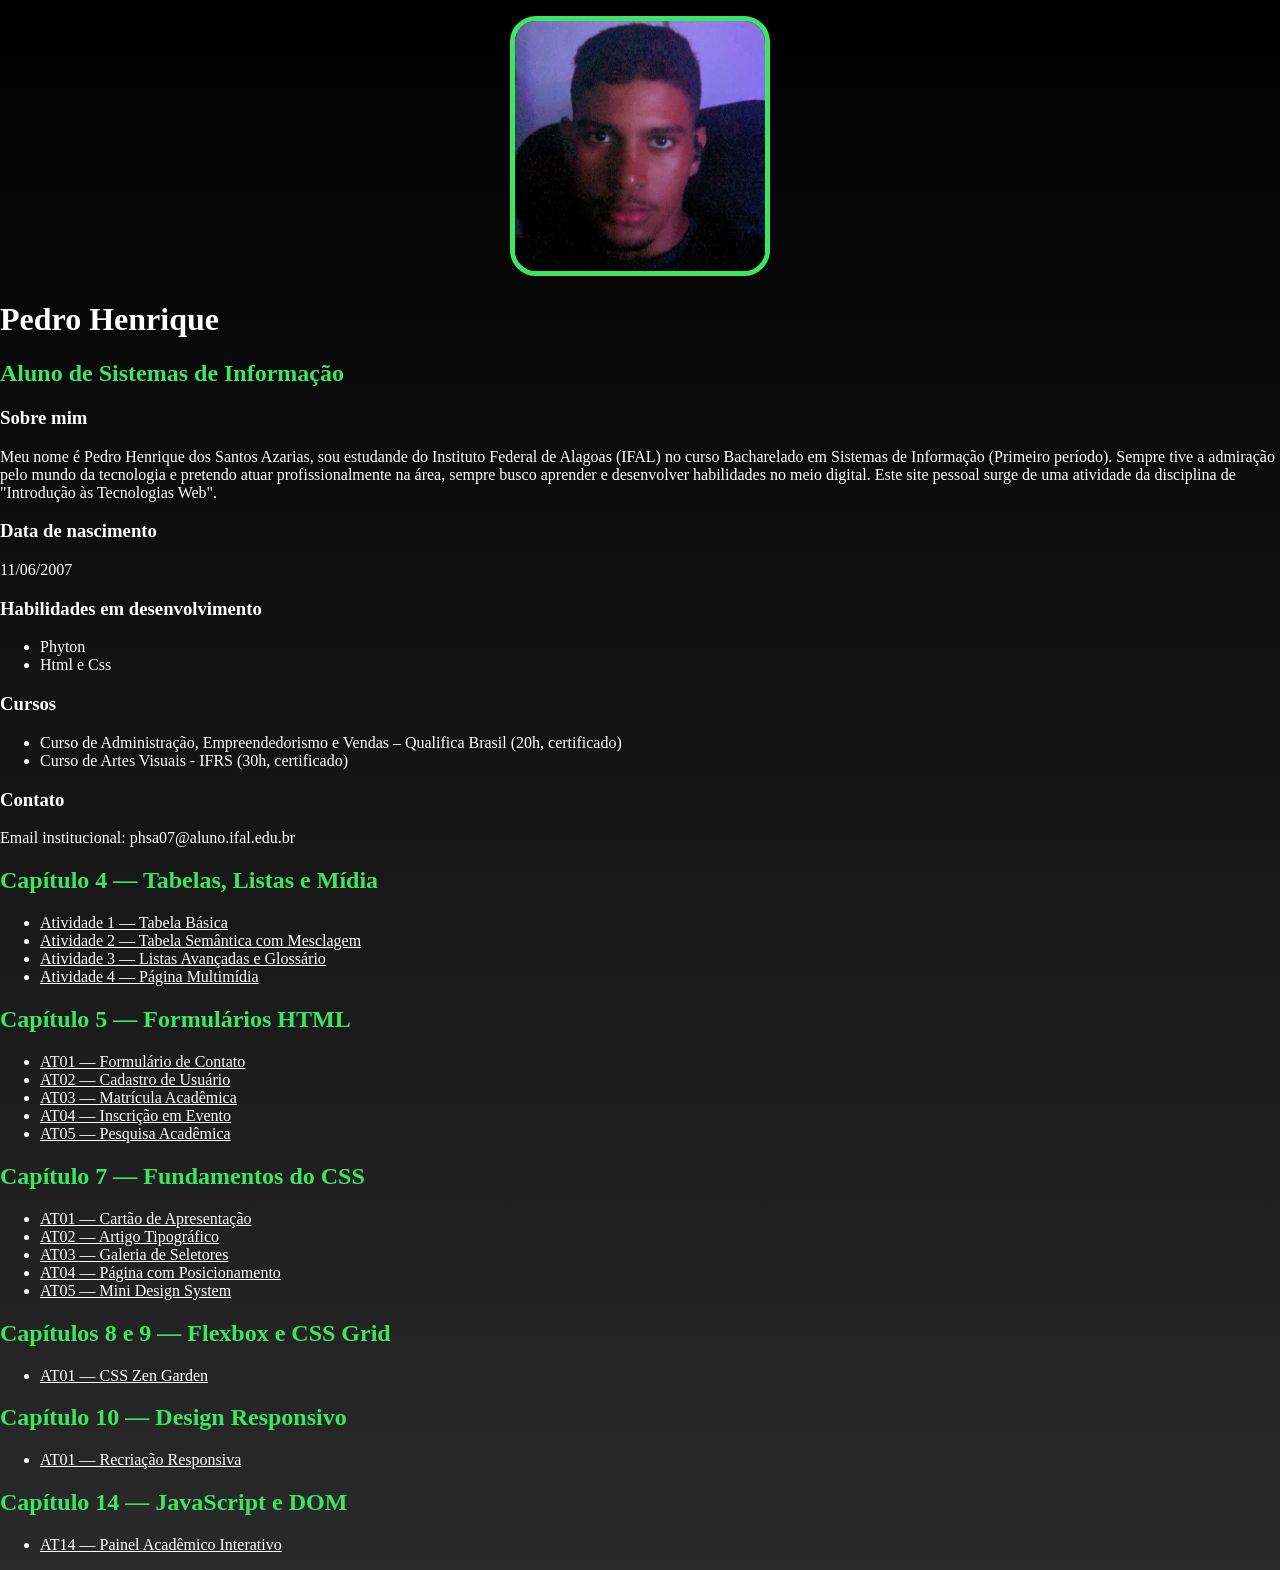
<file: index.html>
<!DOCTYPE html>
<html lang="en">
<head>
    <meta charset="UTF-8">
    <meta name="viewport" content="width=device-width, initial-scale=1.0">
    <title>Currículo Pedro Henrique</title>
    <link rel="stylesheet" href="index.css">
</head>
<body>
    <nav>
        <ul>

        </ul>
    </nav>

    <header>
        <div class="center">
            <img src="./img/santinhoslinde.jpeg">
        </div>
        <h1>Pedro Henrique</h1>
        <h2>Aluno de Sistemas de Informação</h2>
    </header>

    <main>
        <section>
            <h3>Sobre mim</h3>
            <p> Meu nome é Pedro Henrique dos Santos Azarias, sou estudande do Instituto Federal de Alagoas (IFAL) no curso Bacharelado em Sistemas de Informação (Primeiro período). 
                Sempre tive a admiração pelo mundo da tecnologia e pretendo atuar profissionalmente na área, sempre busco aprender e desenvolver habilidades no meio digital.
                Este site pessoal surge de uma atividade da disciplina de "Introdução às Tecnologias Web".</p>
            <h3>Data de nascimento</h3>
            <p>11/06/2007</p>
            <h3>Habilidades em desenvolvimento</h3>
                <ul>
                    <li>Phyton</li>
                    <li>Html e Css</li>
                 </ul>

            <h3>Cursos</h3>
                <ul>
                 <li>Curso de Administração, Empreendedorismo e Vendas – Qualifica Brasil (20h, certificado)</li>
                 <li>Curso de Artes Visuais - IFRS (30h, certificado)</li>
                </ul>
            <h3>Contato</h3>
            <p>Email institucional: phsa07@aluno.ifal.edu.br</p>
        </section>
    </main>
</body>
</html>

<nav aria-label="Atividades do Capítulo 4">
  <h2>Capítulo 4 — Tabelas, Listas e Mídia</h2>
  <ul>
    <li>
      <a href="cap04/at01.html">
        Atividade 1 — Tabela Básica
      </a>
    </li>
    <li>
      <a href="cap04/at02.html">
        Atividade 2 — Tabela Semântica com Mesclagem
      </a>
    </li>
    <li>
      <a href="cap04/at03.html">
        Atividade 3 — Listas Avançadas e Glossário
      </a>
    </li>
    <li>
      <a href="cap04/at04.html">
        Atividade 4 — Página Multimídia
      </a>
    </li>
  </ul>
</nav>

<section>
  <h2>Capítulo 5 — Formulários HTML</h2>
  <nav>
    <ul>
      <li><a href="cap05/at01.html">AT01 — Formulário de Contato</a></li>
      <li><a href="cap05/at02.html">AT02 — Cadastro de Usuário</a></li>
      <li><a href="cap05/at03.html">AT03 — Matrícula Acadêmica</a></li>
      <li><a href="cap05/at04.html">AT04 — Inscrição em Evento</a></li>
      <li><a href="cap05/at05.html">AT05 — Pesquisa Acadêmica</a></li>
    </ul>
  </nav>
</section>

<section>
  <h2>Capítulo 7 — Fundamentos do CSS</h2>
  <nav>
    <ul>
      <li><a href="cap07/at01.html">AT01 — Cartão de Apresentação</a></li>
      <li><a href="cap07/at02.html">AT02 — Artigo Tipográfico</a></li>
      <li><a href="cap07/at03.html">AT03 — Galeria de Seletores</a></li>
      <li><a href="cap07/at04.html">AT04 — Página com Posicionamento</a></li>
      <li><a href="cap07/at05.html">AT05 — Mini Design System</a></li>
    </ul>
  </nav>
</section>

<section>
  <h2>Capítulos 8 e 9 — Flexbox e CSS Grid</h2>
  <nav>
    <ul>
      <li><a href="cap08-09/at01.html">AT01 — CSS Zen Garden</a></li>
    </ul>
  </nav>
</section>

<section>
  <h2>Capítulo 10 — Design Responsivo</h2>

  <nav>
    <ul>
      <li>
        <a href="cap10/at01.html">
          AT01 — Recriação Responsiva
        </a>
      </li>
    </ul>
  </nav>
</section>

<section>
  <h2>Capítulo 14 — JavaScript e DOM</h2>

  <nav>
    <ul>
      <li>
        <a href="cap14/at14.html">
          AT14 — Painel Acadêmico Interativo
        </a>
      </li>
    </ul>
  </nav>
</section>
</file>
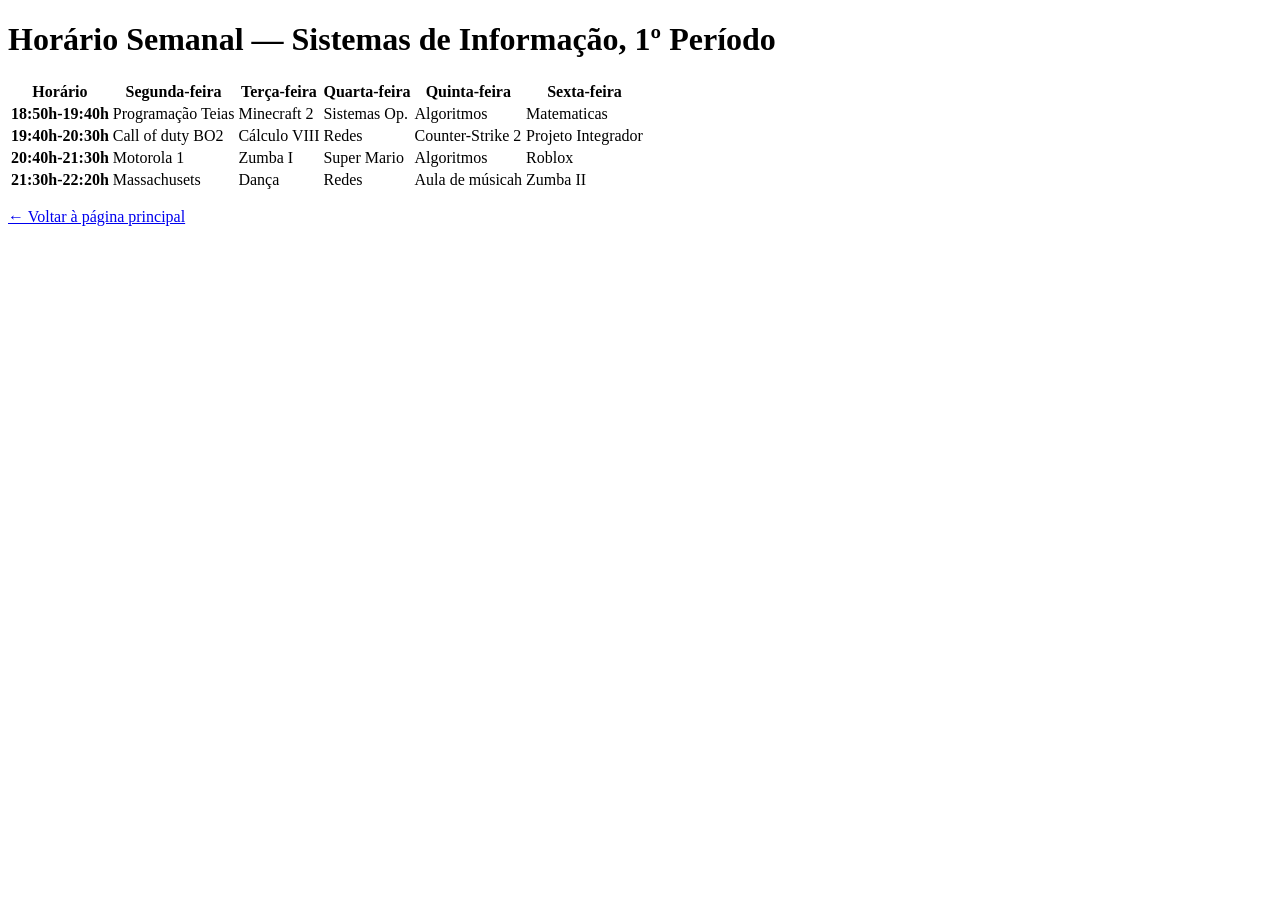
<file: cap04/at01.html>
<!DOCTYPE html>
<html lang="pt-BR">
<head>
  <meta charset="UTF-8">
  <title>Horário Semanal — Cap. 4 / Ativ. 1</title>
</head>
<body>
  <h1>Horário Semanal — Sistemas de Informação, 1º Período</h1>

  <table>
    <tr>
      <th>Horário</th>
      <th>Segunda-feira</th>
      <th>Terça-feira</th>
      <th>Quarta-feira</th>
      <th>Quinta-feira</th>
      <th>Sexta-feira</th>
    </tr>

    <tr>
      <th>18:50h-19:40h</th>
      <td>Programação Teias</td>
      <td>Minecraft 2</td>
      <td>Sistemas Op.</td>
      <td>Algoritmos</td>
      <td>Matematicas</td>
    </tr>
    <tr>
      <th>19:40h-20:30h</th>
      <td>Call of duty BO2</td>
      <td>Cálculo VIII</td>
      <td>Redes</td>
      <td>Counter-Strike 2</td>
      <td>Projeto Integrador</td>
    </tr>

    <tr>
      <th>20:40h-21:30h</th>
      <td>Motorola 1</td>
      <td>Zumba I</td>
      <td>Super Mario</td>
      <td>Algoritmos</td>
      <td>Roblox</td>
    </tr>

    <tr>
      <th>21:30h-22:20h</th>
      <td>Massachusets</td>
      <td>Dança</td>
      <td>Redes</td>
      <td>Aula de músicah</td>
      <td>Zumba II</td>
    </tr>

  </table>

  <p><a href="../index.html">← Voltar à página principal</a></p>
</body>
</html>
</file>
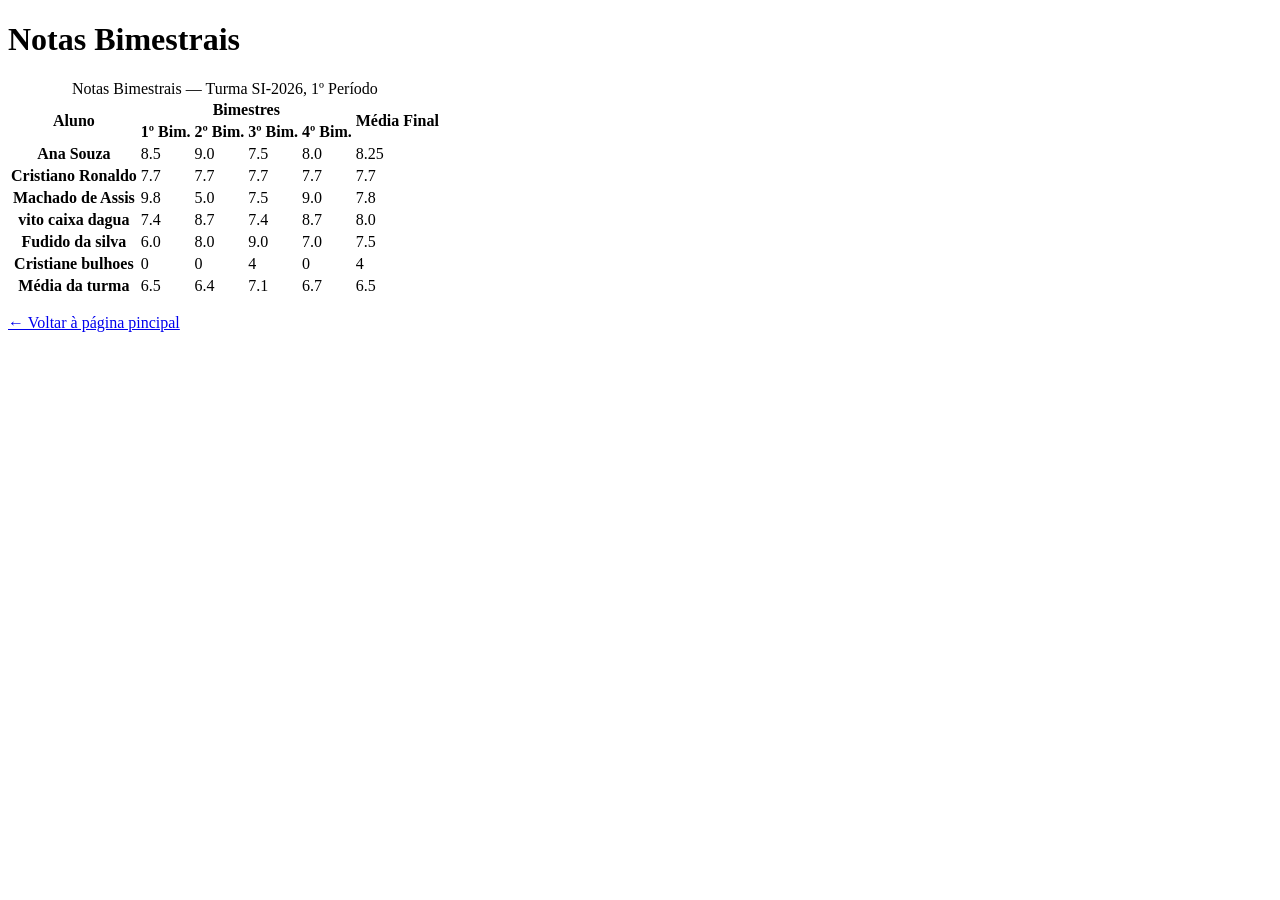
<file: cap04/at02.html>
<!DOCTYPE html>
<html lang="pt-BR">
<head>
  <meta charset="UTF-8">
  <title>Notas Bimestrais — Cap. 4 / Ativ. 2</title>
</head>
<body>
  <h1>Notas Bimestrais</h1>

  <table>
    <caption>Notas Bimestrais — Turma SI-2026, 1º Período</caption>

    <thead>
      <tr>
        <th scope="col" rowspan="2">Aluno</th>
        <th scope="colgroup" colspan="4">Bimestres</th>
        <th scope="col" rowspan="2">Média Final</th>
      </tr>
      <tr>
        <th scope="col">1º Bim.</th>
        <th scope="col">2º Bim.</th>
        <th scope="col">3º Bim.</th>
        <th scope="col">4º Bim.</th>
      </tr>
    </thead>

    <tbody>
      <tr>
        <th scope="row">Ana Souza</th>
        <td>8.5</td>
        <td>9.0</td>
        <td>7.5</td>
        <td>8.0</td>
        <td>8.25</td>
      </tr>
      
      <tr>
        <th scope="row">Cristiano Ronaldo</th>
        <td>7.7</td>
        <td>7.7</td>
        <td>7.7</td>
        <td>7.7</td>
        <td>7.7</td>
      </tr>

      <tr>
        <th scope="row">Machado de Assis</th>
        <td>9.8</td>
        <td>5.0</td>
        <td>7.5</td>
        <td>9.0</td>
        <td>7.8</td>
      </tr>

      <tr>
        <th scope="row">vito caixa dagua</th>
        <td>7.4</td>
        <td>8.7</td>
        <td>7.4</td>
        <td>8.7</td>
        <td>8.0</td>
      </tr>

      <tr>
        <th scope="row">Fudido da silva</th>
        <td>6.0</td>
        <td>8.0</td>
        <td>9.0</td>
        <td>7.0</td>
        <td>7.5</td>
      </tr>

      <tr>
        <th scope="row">Cristiane bulhoes</th>
        <td>0</td>
        <td>0</td>
        <td>4</td>
        <td>0</td>
        <td>4</td>
      </tr>


    </tbody>

    <tfoot>
      <tr>
        <th scope="row">Média da turma</th>
        <td>6.5</td>
        <td>6.4</td>
        <td>7.1</td>
        <td>6.7</td>
        <td>6.5</td>
      </tr>
    </tfoot>
  </table>

  <p><a href="../index.html">← Voltar à página pincipal</a></p>
</body>
</html>
</file>
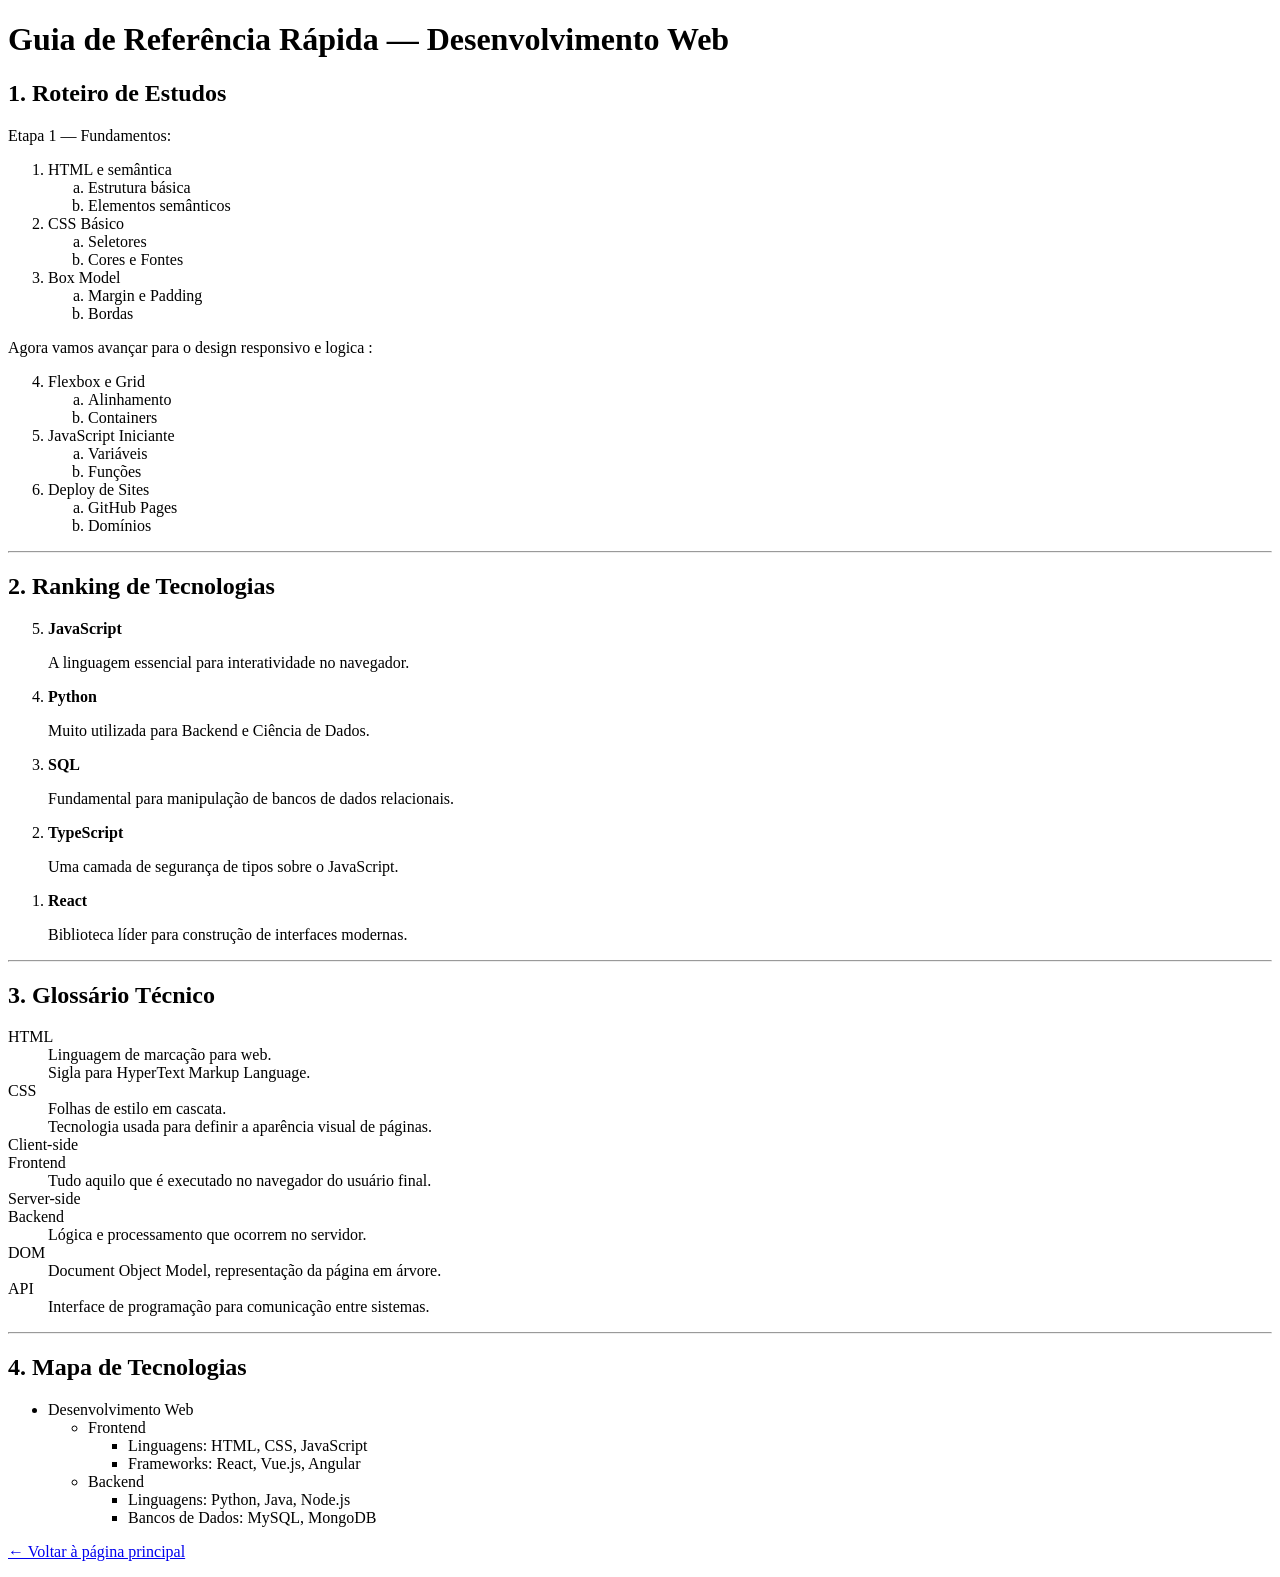
<file: cap04/at03.html>
<!DOCTYPE html>
<html lang="pt-BR">
<head>
  <meta charset="UTF-8">
  <title>Listas Avançadas — Cap. 4 / Ativ. 3</title>
</head>
<body>
  <h1>Guia de Referência Rápida — Desenvolvimento Web</h1>

  <section>
    <h2>1. Roteiro de Estudos</h2>
    <p>Etapa 1 — Fundamentos:</p>
    <ol type="1">
      <li>HTML e semântica
        <ol type="a">
          <li>Estrutura básica</li>
          <li>Elementos semânticos</li>
        </ol>
      </li>
      <li>CSS Básico
        <ol type="a">
          <li>Seletores</li>
          <li>Cores e Fontes</li>
        </ol>
      </li>
      <li>Box Model
        <ol type="a">
          <li>Margin e Padding</li>
          <li>Bordas</li>
        </ol>
      </li>
    </ol>

    <p>Agora vamos avançar para o design responsivo e logica :</p>

    <ol type="1" start="4">
      <li>Flexbox e Grid
        <ol type="a">
          <li>Alinhamento</li>
          <li>Containers</li>
        </ol>
      </li>
      <li>JavaScript Iniciante
        <ol type="a">
          <li>Variáveis</li>
          <li>Funções</li>
        </ol>
      </li>
      <li>Deploy de Sites
        <ol type="a">
          <li>GitHub Pages</li>
          <li>Domínios</li>
        </ol>
      </li>
    </ol>
  </section>

  <hr>

  <section>
    <h2>2. Ranking de Tecnologias</h2>
    <ol reversed>
      <li>
        <strong>JavaScript</strong>
        <p>A linguagem essencial para interatividade no navegador.</p>
      </li>
      <li>
        <strong>Python</strong>
        <p>Muito utilizada para Backend e Ciência de Dados.</p>
      </li>
      <li>
        <strong>SQL</strong>
        <p>Fundamental para manipulação de bancos de dados relacionais.</p>
      </li>
      <li>
        <strong>TypeScript</strong>
        <p>Uma camada de segurança de tipos sobre o JavaScript.</p>
      </li>
      <li>
        <strong>React</strong>
        <p>Biblioteca líder para construção de interfaces modernas.</p>
      </li>
    </ol>
  </section>

  <hr>

  <section>
    <h2>3. Glossário Técnico</h2>
    <dl>
      <dt>HTML</dt>
      <dd>Linguagem de marcação para web.</dd>
      <dd>Sigla para HyperText Markup Language.</dd>

      <dt>CSS</dt>
      <dd>Folhas de estilo em cascata.</dd>
      <dd>Tecnologia usada para definir a aparência visual de páginas.</dd>

      <dt>Client-side</dt>
      <dt>Frontend</dt>
      <dd>Tudo aquilo que é executado no navegador do usuário final.</dd>

      <dt>Server-side</dt>
      <dt>Backend</dt>
      <dd>Lógica e processamento que ocorrem no servidor.</dd>

      <dt>DOM</dt>
      <dd>Document Object Model, representação da página em árvore.</dd>
      
      <dt>API</dt>
      <dd>Interface de programação para comunicação entre sistemas.</dd>
    </dl>
  </section>

  <hr>

  <section>
    <h2>4. Mapa de Tecnologias</h2>
    <ul>
      <li>Desenvolvimento Web
        <ul>
          <li>Frontend
            <ul>
              <li>Linguagens: HTML, CSS, JavaScript</li>
              <li>Frameworks: React, Vue.js, Angular</li>
            </ul>
          </li>
          <li>Backend
            <ul>
              <li>Linguagens: Python, Java, Node.js</li>
              <li>Bancos de Dados: MySQL, MongoDB</li>
            </ul>
          </li>
        </ul>
      </li>
    </ul>
  </section>

  <p><a href="../index.html">← Voltar à página principal</a></p>
</body>
</html>
</file>
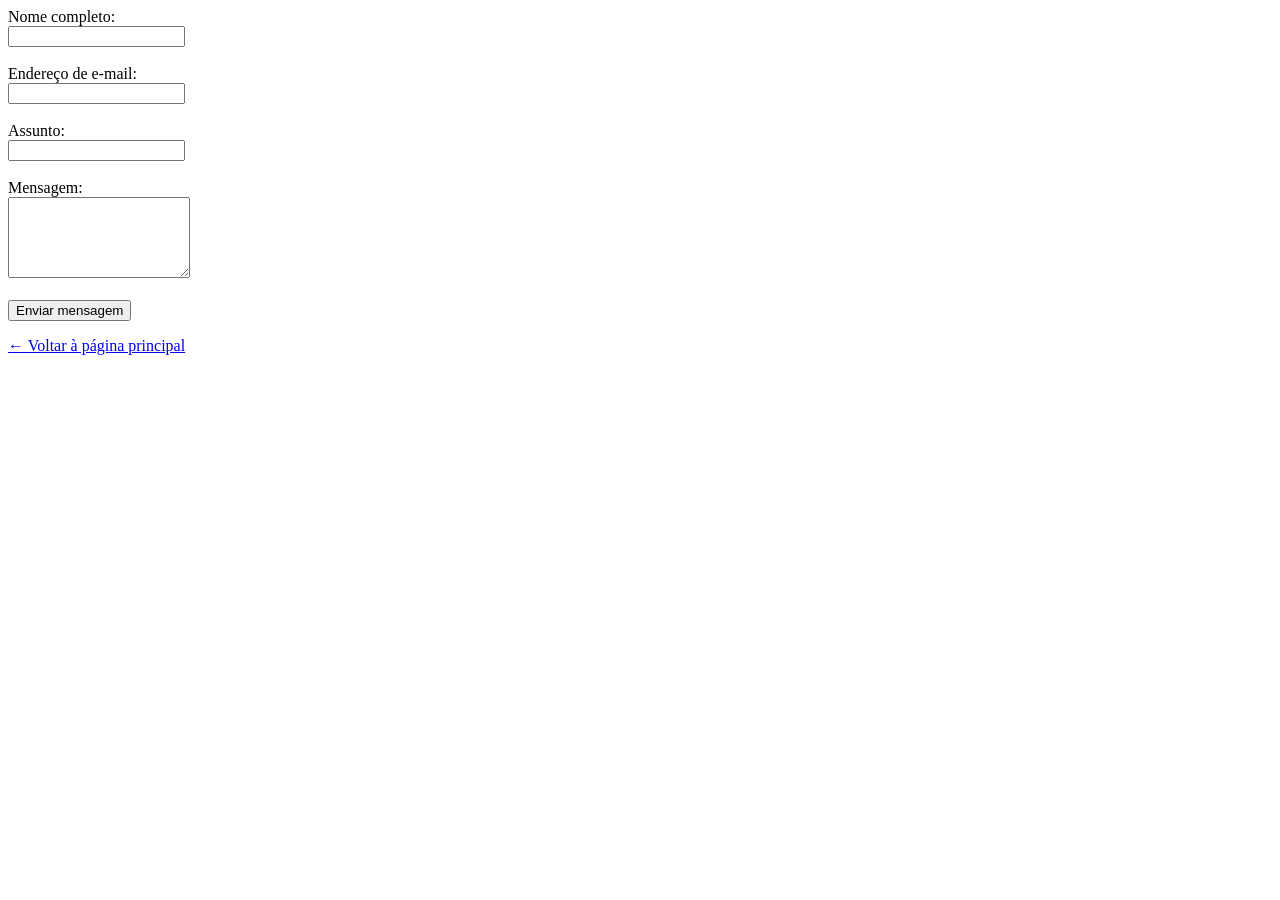
<file: cap05/at01.html>
<!DOCTYPE html>
<html>
<head>
    <title>Formulário de Contato</title>
</head>
<body>

    <form action="https://httpbin.org/get" method="GET">
        
        <label for="nome">Nome completo:</label><br>
        <input type="text" id="nome" name="nome"><br><br>

        <label for="email">Endereço de e-mail:</label><br>
        <input type="email" id="email" name="email"><br><br>

        <label for="assunto">Assunto:</label><br>
        <input type="text" id="assunto" name="assunto"><br><br>

        <label for="mensagem">Mensagem:</label><br>
        <textarea id="mensagem" name="mensagem" rows="5"></textarea><br><br>

        <button type="submit">Enviar mensagem</button>

    </form>

 <p><a href="../index.html">← Voltar à página principal</a></p>
</body>
</html>
</file>
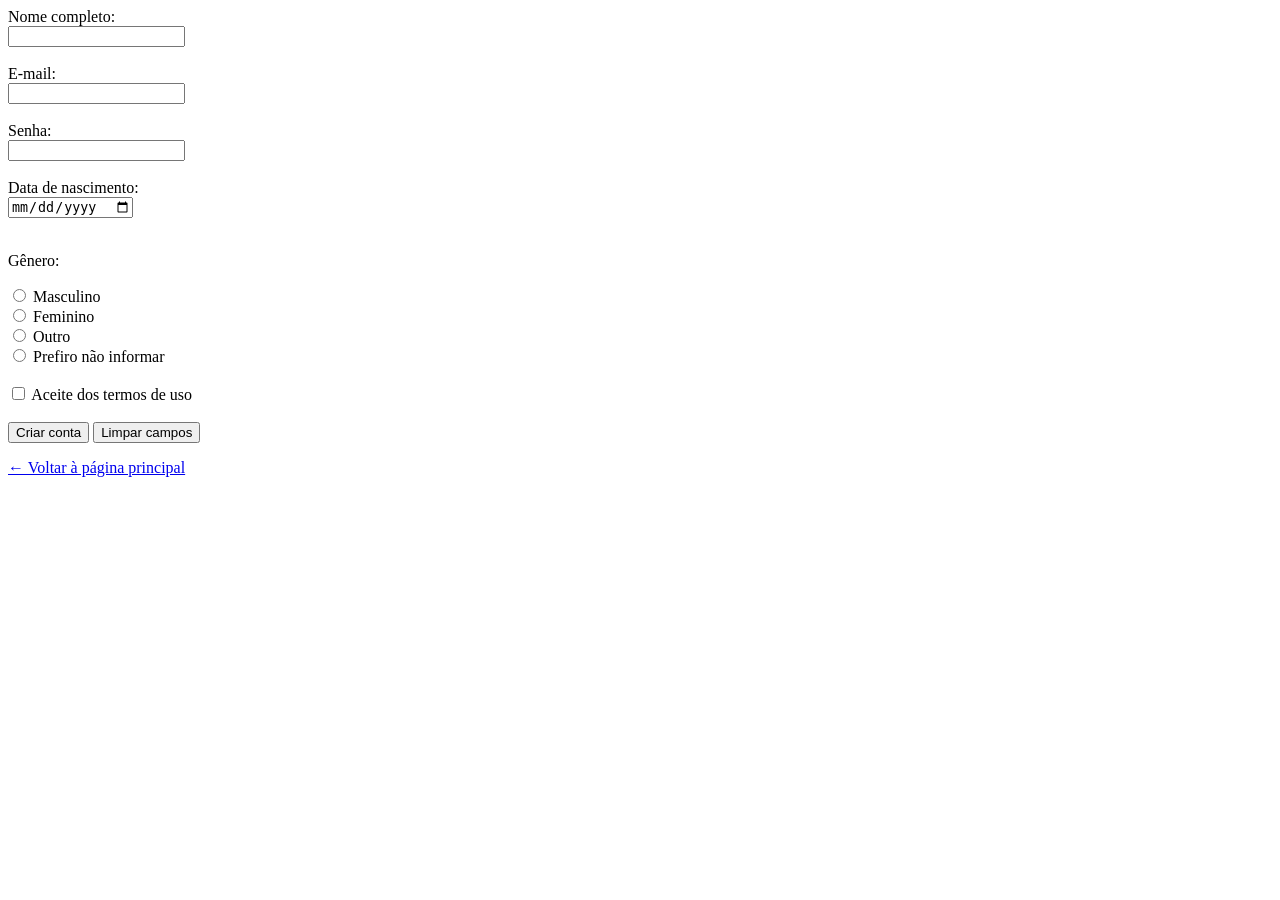
<file: cap05/at02.html>
<!DOCTYPE html>
<html>
<head>
    <title>Cadastro de Usuário</title>
</head>
<body>

    <form action="https://httpbin.org/post" method="POST">

        <label for="nome">Nome completo:</label><br>
        <input type="text" id="nome" name="nome" required minlength="3"><br><br>

        <label for="email">E-mail:</label><br>
        <input type="email" id="email" name="email" required><br><br>

        <label for="senha">Senha:</label><br>
        <input type="password" id="senha" name="senha" required minlength="8"><br><br>

        <label for="nascimento">Data de nascimento:</label><br>
        <input type="date" id="nascimento" name="nascimento" required><br><br>

        <p>Gênero:</p>
        <input type="radio" id="masc" name="genero" value="masculino">
        <label for="masc">Masculino</label><br>
        
        <input type="radio" id="fem" name="genero" value="feminino">
        <label for="fem">Feminino</label><br>
        
        <input type="radio" id="outro" name="genero" value="outro">
        <label for="outro">Outro</label><br>
        
        <input type="radio" id="prefiro_nao" name="genero" value="prefiro_nao_informar">
        <label for="prefiro_nao">Prefiro não informar</label><br><br>

        <input type="checkbox" id="aceite" name="aceite" value="sim" required>
        <label for="aceite">Aceite dos termos de uso</label><br><br>

        <button type="submit">Criar conta</button>
        <button type="reset">Limpar campos</button>

    </form>
  <p><a href="../index.html">← Voltar à página principal</a></p>
</body>
</html>
</file>
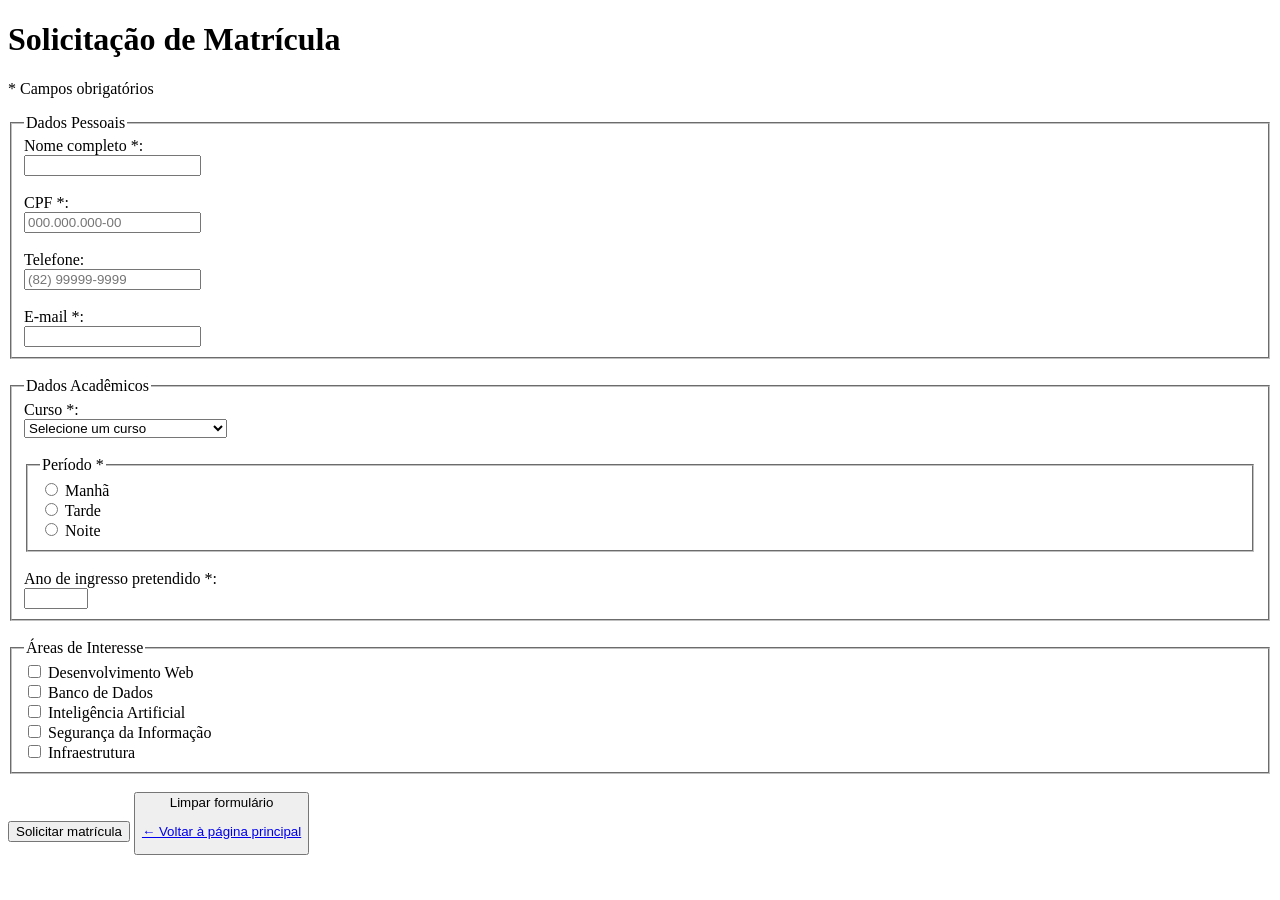
<file: cap05/at03.html>
<!DOCTYPE html>
<html lang="pt-br">
<head>
    <meta charset="UTF-8">
    <title>Solicitação de Matrícula</title>
</head>
<body>

    <h1>Solicitação de Matrícula</h1>
    <p>* Campos obrigatórios</p>

    <form action="https://httpbin.org/post" method="POST">

        <fieldset>
            <legend>Dados Pessoais</legend>
            
            <label for="nome">Nome completo *:</label><br>
            <input type="text" id="nome" name="nome" required minlength="5" maxlength="100"><br><br>

            <label for="cpf">CPF *:</label><br>
            <input type="text" id="cpf" name="cpf" required 
                   pattern="\d{3}\.\d{3}\.\d{3}-\d{2}" 
                   placeholder="000.000.000-00" 
                   title="CPF no formato 000.000.000-00"><br><br>

            <label for="telefone">Telefone:</label><br>
            <input type="tel" id="telefone" name="telefone" 
                   pattern="\(\d{2}\)\s\d{4,5}-\d{4}" 
                   placeholder="(82) 99999-9999"><br><br>

            <label for="email">E-mail *:</label><br>
            <input type="email" id="email" name="email" required><br>
        </fieldset>

        <br>

        <fieldset>
            <legend>Dados Acadêmicos</legend>

            <label for="curso">Curso *:</label><br>
            <select id="curso" name="curso" required>
                <option value="">Selecione um curso</option>
                <optgroup label="Computação">
                    <option value="si">Sistemas de Informação</option>
                    <option value="cc">Ciência da Computação</option>
                    <option value="eng_comp">Engenharia da Computação</option>
                </optgroup>
                <optgroup label="Gestão">
                    <option value="admin">Administração</option>
                    <option value="contabeis">Ciências Contábeis</option>
                </optgroup>
            </select><br><br>

            <fieldset>
                <legend>Período *</legend>
                <input type="radio" id="manha" name="periodo" value="manha">
                <label for="manha">Manhã</label><br>
                <input type="radio" id="tarde" name="periodo" value="tarde">
                <label for="tarde">Tarde</label><br>
                <input type="radio" id="noite" name="periodo" value="noite">
                <label for="noite">Noite</label>
            </fieldset><br>

            <label for="ano_ingresso">Ano de ingresso pretendido *:</label><br>
            <input type="number" id="ano_ingresso" name="ano_ingresso" 
                   min="2025" max="2030" required><br>
        </fieldset>

        <br>

        <fieldset>
            <legend>Áreas de Interesse</legend>
            <input type="checkbox" id="dev" name="interesses[]" value="Desenvolvimento Web">
            <label for="dev">Desenvolvimento Web</label><br>
            
            <input type="checkbox" id="bd" name="interesses[]" value="Banco de Dados">
            <label for="bd">Banco de Dados</label><br>
            
            <input type="checkbox" id="ia" name="interesses[]" value="Inteligência Artificial">
            <label for="ia">Inteligência Artificial</label><br>
            
            <input type="checkbox" id="seg" name="interesses[]" value="Segurança da Informação">
            <label for="seg">Segurança da Informação</label><br>
            
            <input type="checkbox" id="infra" name="interesses[]" value="Infraestrutura">
            <label for="infra">Infraestrutura</label>
        </fieldset>

        <br>

        <button type="submit">Solicitar matrícula</button>
        <button type="reset">Limpar formulário

    <p><a href="../index.html">← Voltar à página principal</a></p>
</file>
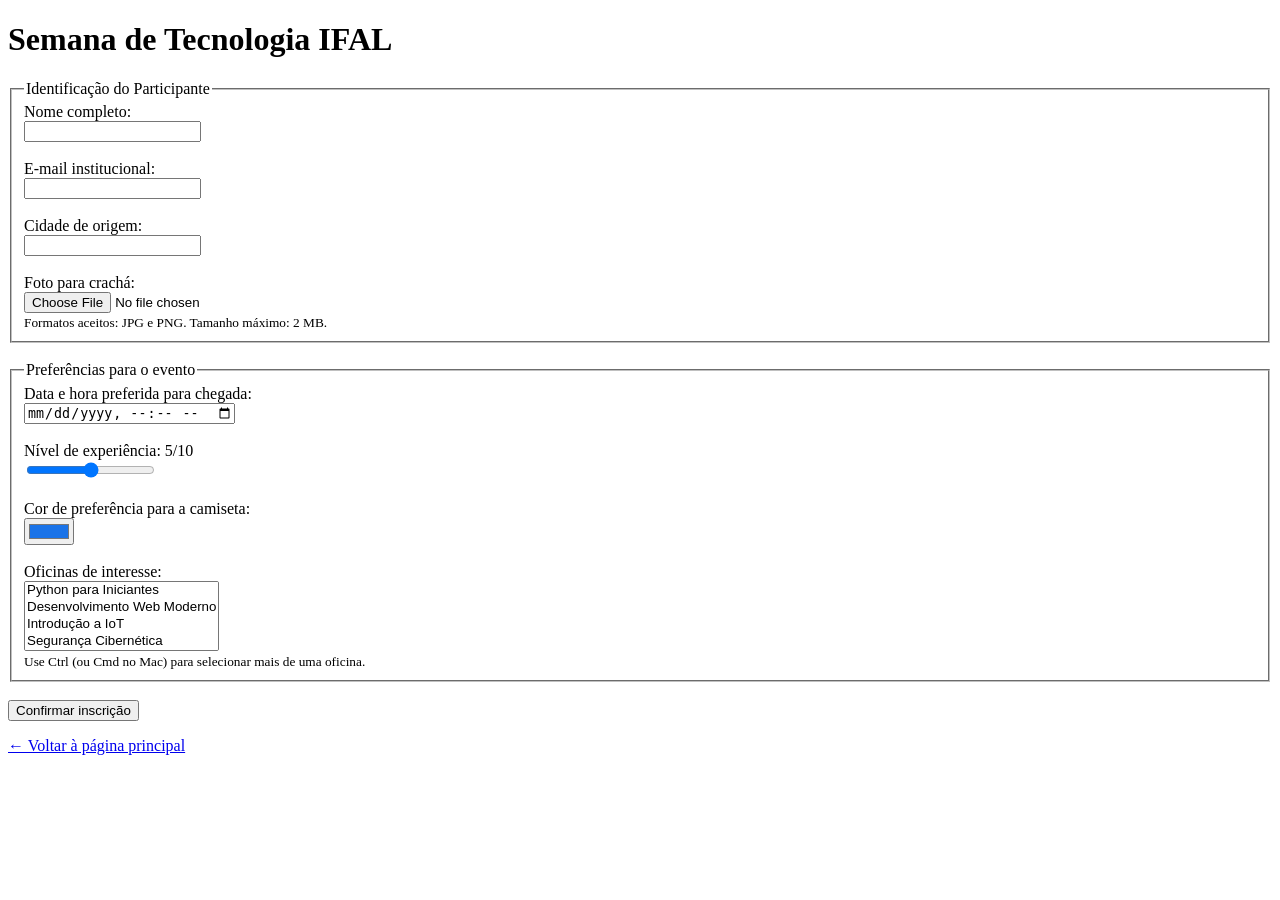
<file: cap05/at04.html>
<!DOCTYPE html>
<html lang="pt-br">
<head>
    <meta charset="UTF-8">
    <title>Inscrição - Semana de Tecnologia IFAL</title>
</head>
<body>

    <h1>Semana de Tecnologia IFAL</h1>

    <form action="https://httpbin.org/post" method="POST" enctype="multipart/form-data">
        
        <input type="hidden" name="edicao" value="2026">

        <fieldset>
            <legend>Identificação do Participante</legend>

            <label for="nome">Nome completo:</label><br>
            <input type="text" id="nome" name="nome" required><br><br>

            <label for="email">E-mail institucional:</label><br>
            <input type="email" id="email" name="email" required><br><br>

            <label for="cidade">Cidade de origem:</label><br>
            <input type="text" id="cidade" name="cidade" list="cidades-alagoanas">
            <datalist id="cidades-alagoanas">
                <option value="Maceió">
                <option value="Arapiraca">
                <option value="Palmeira dos Índios">
                <option value="Rio Largo">
                <option value="Penedo">
                <option value="União dos Palmares">
                <option value="Coruripe">
                <option value="Santana do Ipanema">
            </datalist><br><br>

            <label for="foto">Foto para crachá:</label><br>
            <input type="file" id="foto" name="foto" accept="image/jpeg,image/png" aria-describedby="instrucao-foto">
            <br>
            <small id="instrucao-foto">Formatos aceitos: JPG e PNG. Tamanho máximo: 2 MB.</small>
        </fieldset>

        <br>

        <fieldset>
            <legend>Preferências para o evento</legend>

            <label for="chegada">Data e hora preferida para chegada:</label><br>
            <input type="datetime-local" id="chegada" name="chegada"><br><br>

            <label for="experiencia">
                Nível de experiência: <span id="valor-experiencia">5</span>/10
            </label><br>
            <input type="range" id="experiencia" name="experiencia" 
                   min="0" max="10" step="1" value="5" 
                   oninput="document.getElementById('valor-experiencia').textContent = this.value">
            <br><br>

            <label for="cor_camiseta">Cor de preferência para a camiseta:</label><br>
            <input type="color" id="cor_camiseta" name="cor_camiseta" value="#1a73e8"><br><br>

            <label for="oficinas">Oficinas de interesse:</label><br>
            <select id="oficinas" name="oficinas[]" multiple size="4" aria-describedby="instrucao-oficinas">
                <option value="python">Python para Iniciantes</option>
                <option value="web">Desenvolvimento Web Moderno</option>
                <option value="iot">Introdução a IoT</option>
                <option value="seguranca">Segurança Cibernética</option>
                <option value="ux">Design de Interface (UX/UI)</option>
            </select><br>
            <small id="instrucao-oficinas">Use Ctrl (ou Cmd no Mac) para selecionar mais de uma oficina.</small>
        </fieldset>

        <br>

        <button type="submit">Confirmar inscrição</button>

    </form>
    
  <p><a href="../index.html">← Voltar à página principal</a></p>
</body>
</html>
</file>
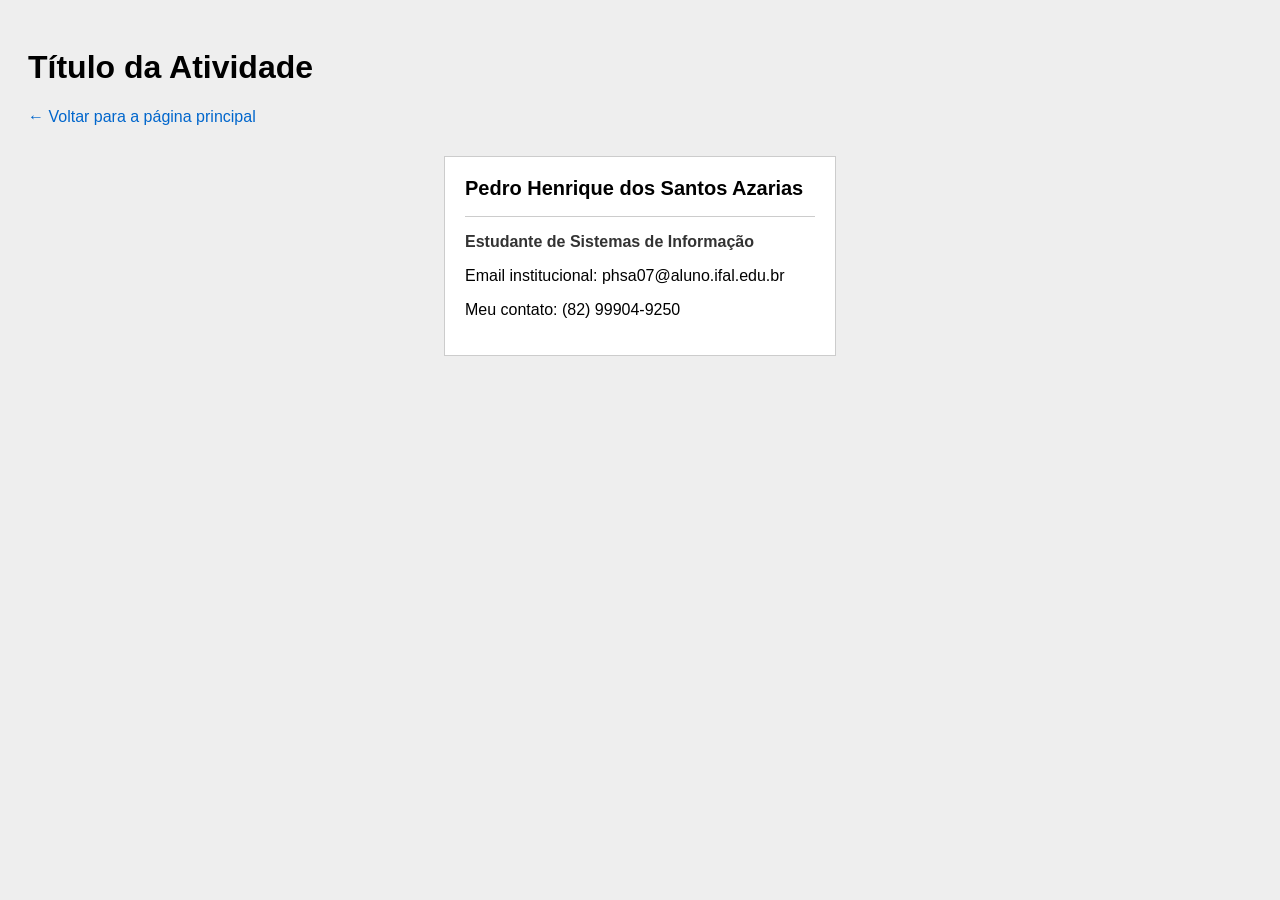
<file: cap07/at01.html>
<!DOCTYPE html>
<html lang="pt-BR">
<head>
  <meta charset="UTF-8" />
  <meta name="viewport" content="width=device-width, initial-scale=1.0" />
  <title>Meu cartão pessoal</title>
  
  <style>
    body {
      font-family: Arial, sans-serif;
      background-color: #eeeeee;
      padding: 20px;
    }

    header a {
      color: #0066cc;
      text-decoration: none;
    }

    .cartao {
      background-color: white;
      border: 1px solid #ccc;
      padding: 20px;
      max-width: 350px;
      margin: 30px auto; 
    }

    .cartao-nome {
      font-size: 20px;
      margin-top: 0;
    }

    .cartao-divisor {
      border: 0;
      border-top: 1px solid #ccc;
    }

    .cartao-cargo {
      font-weight: bold;
      color: #333;
    }
  </style>
</head>
<body>

  <header>
    <h1>Título da Atividade</h1>
    <p><a href="../index.html">← Voltar para a página principal</a></p>
  </header>

 <main>
  <article class="cartao">
    <h1 class="cartao-nome">Pedro Henrique dos Santos Azarias</h1>
    <hr class="cartao-divisor" />
    <p class="cartao-cargo">Estudante de Sistemas de Informação</p>
    <p class="cartao-email">Email institucional: phsa07@aluno.ifal.edu.br</p>
    <p class="cartao-celular">Meu contato: (82) 99904-9250</p>
  </article>
 </main>

</body>
</html>
</file>
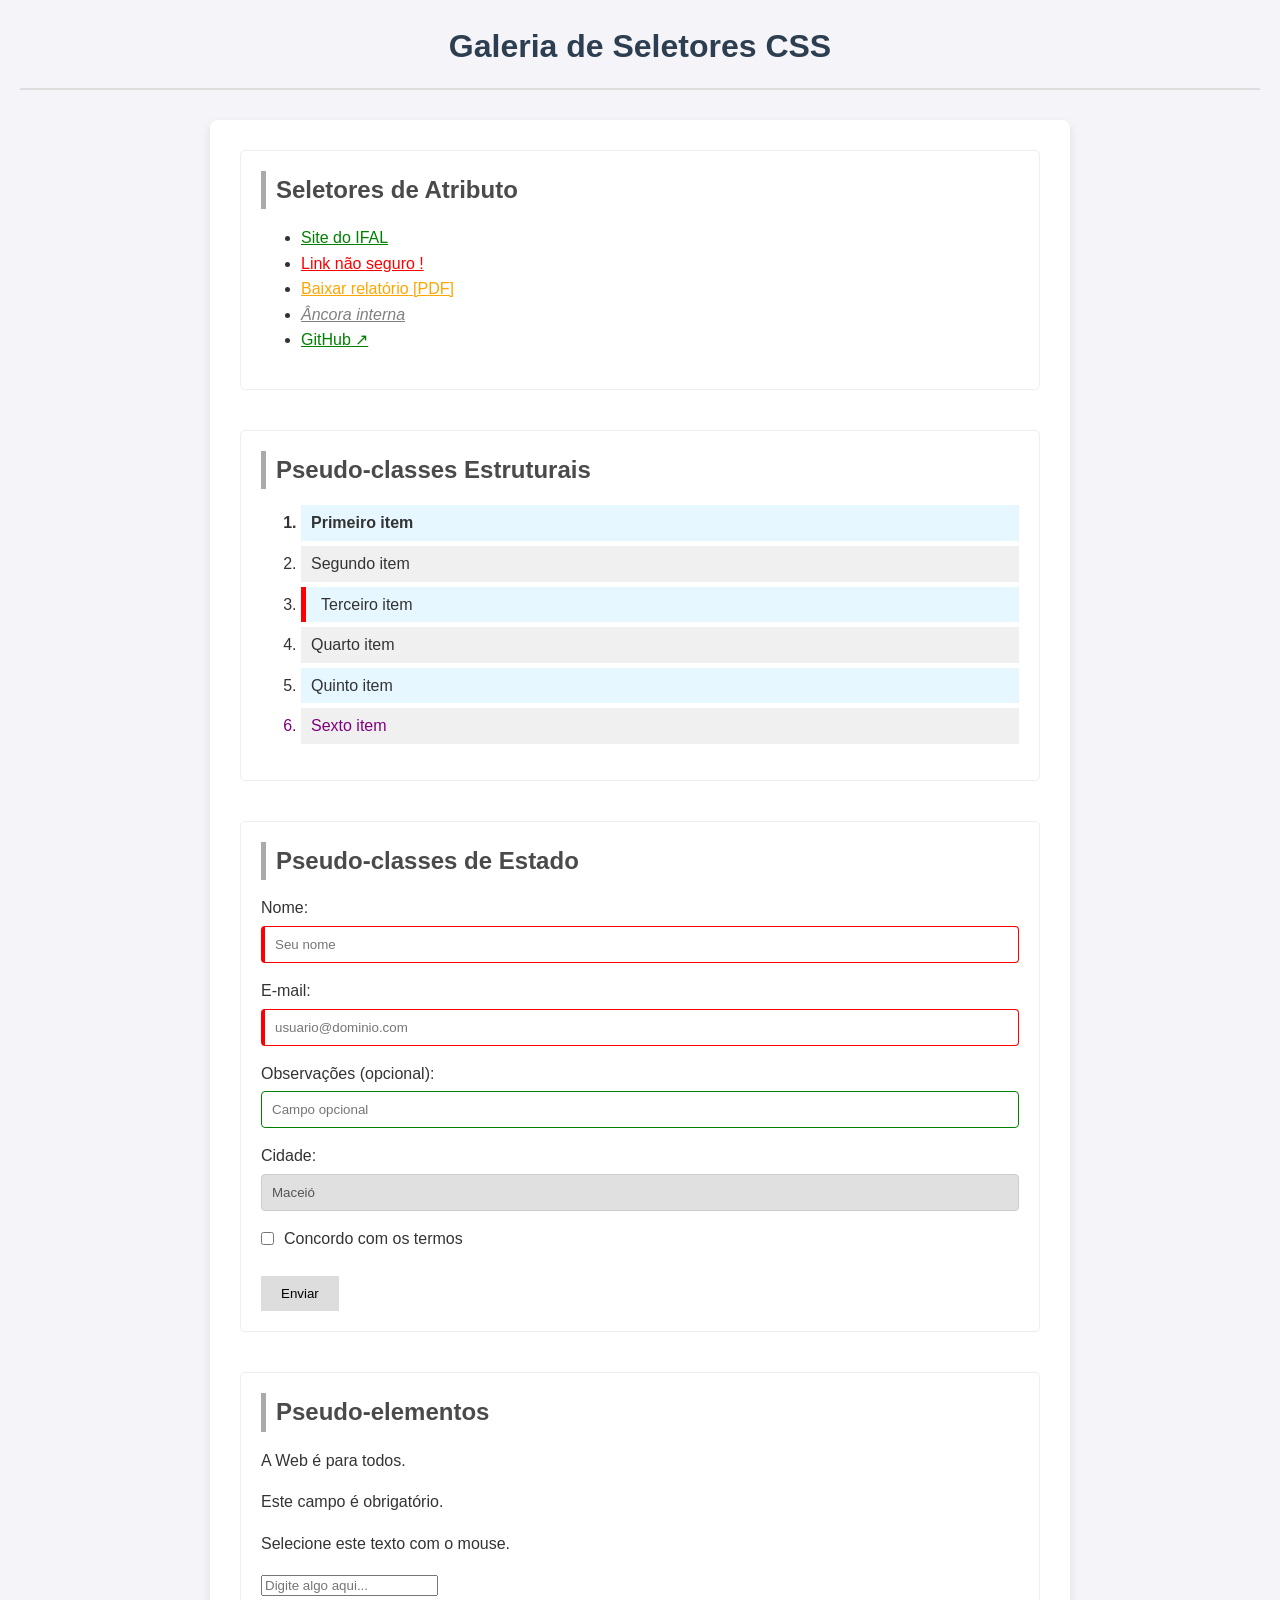
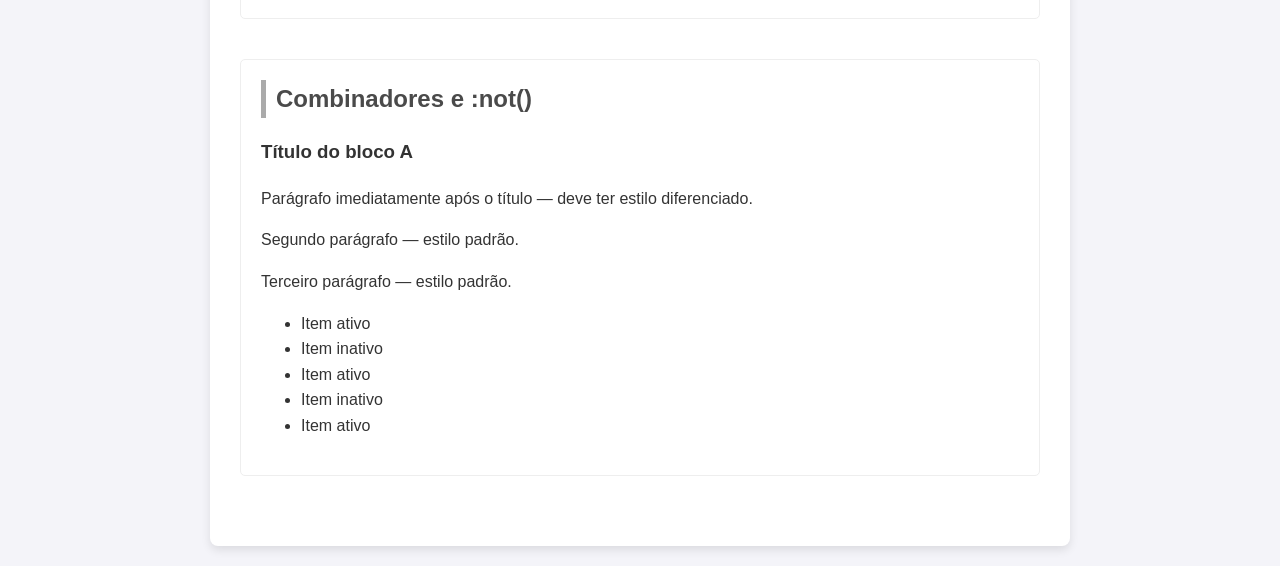
<file: cap07/at03.html>
<!DOCTYPE html>
<html lang="pt-BR">
<head>
  <meta charset="UTF-8">
  <meta name="viewport" content="width=device-width, initial-scale=1.0">
  <title>Galeria de Seletores CSS</title>
  
  <link rel="stylesheet" href="at03.css">
</head>
<body>
  <header>
    <h1>Galeria de Seletores CSS</h1>
  </header>

  <main>

    <section id="sec-atributo">
      <h2>Seletores de Atributo</h2>
      <ul>
        <li><a href="https://ifal.edu.br">Site do IFAL</a></li>
        <li><a href="http://exemplo.com">Link não seguro</a></li>
        <li><a href="relatorio.pdf">Baixar relatório</a></li>
        <li><a href="#ancora">Âncora interna</a></li>
        <li><a href="https://github.com" target="_blank">GitHub</a></li>
      </ul>
    </section>

    <section id="sec-estrutural">
      <h2>Pseudo-classes Estruturais</h2>
      <ol>
        <li>Primeiro item</li>
        <li>Segundo item</li>
        <li>Terceiro item</li>
        <li>Quarto item</li>
        <li>Quinto item</li>
        <li>Sexto item</li>
      </ol>
    </section>

    <section id="sec-estado">
      <h2>Pseudo-classes de Estado</h2>
      <form novalidate>
        <label for="nome-03">Nome:</label>
        <input type="text" id="nome-03" name="nome" required placeholder="Seu nome" />

        <label for="email-03">E-mail:</label>
        <input type="email" id="email-03" name="email" required placeholder="usuario@dominio.com" />

        <label for="obs-03">Observações (opcional):</label>
        <input type="text" id="obs-03" name="obs" placeholder="Campo opcional" />

        <label for="cidade-03">Cidade:</label>
        <input type="text" id="cidade-03" name="cidade" disabled value="Maceió" />

        <label>
          <input type="checkbox" name="aceite-03" />
          Concordo com os termos
        </label>

        <button type="submit">Enviar</button>
      </form>
    </section>

    <section id="sec-pseudoelemento">
      <h2>Pseudo-elementos</h2>
      <p class="citacao">A Web é para todos.</p>
      <p class="obrigatorio">Este campo é obrigatório.</p>
      <p class="destaque-selecao">Selecione este texto com o mouse.</p>
      <input type="text" class="input-custom" placeholder="Digite algo aqui..." />
    </section>

    <section id="sec-combinadores">
      <h2>Combinadores e :not()</h2>
      <h3>Título do bloco A</h3>
      <p>Parágrafo imediatamente após o título — deve ter estilo diferenciado.</p>
      <p>Segundo parágrafo — estilo padrão.</p>
      <p>Terceiro parágrafo — estilo padrão.</p>

      <ul>
        <li class="ativo">Item ativo</li>
        <li>Item inativo</li>
        <li class="ativo">Item ativo</li>
        <li>Item inativo</li>
        <li class="ativo">Item ativo</li>
      </ul>
    </section>

  </main>
</body>
</file>
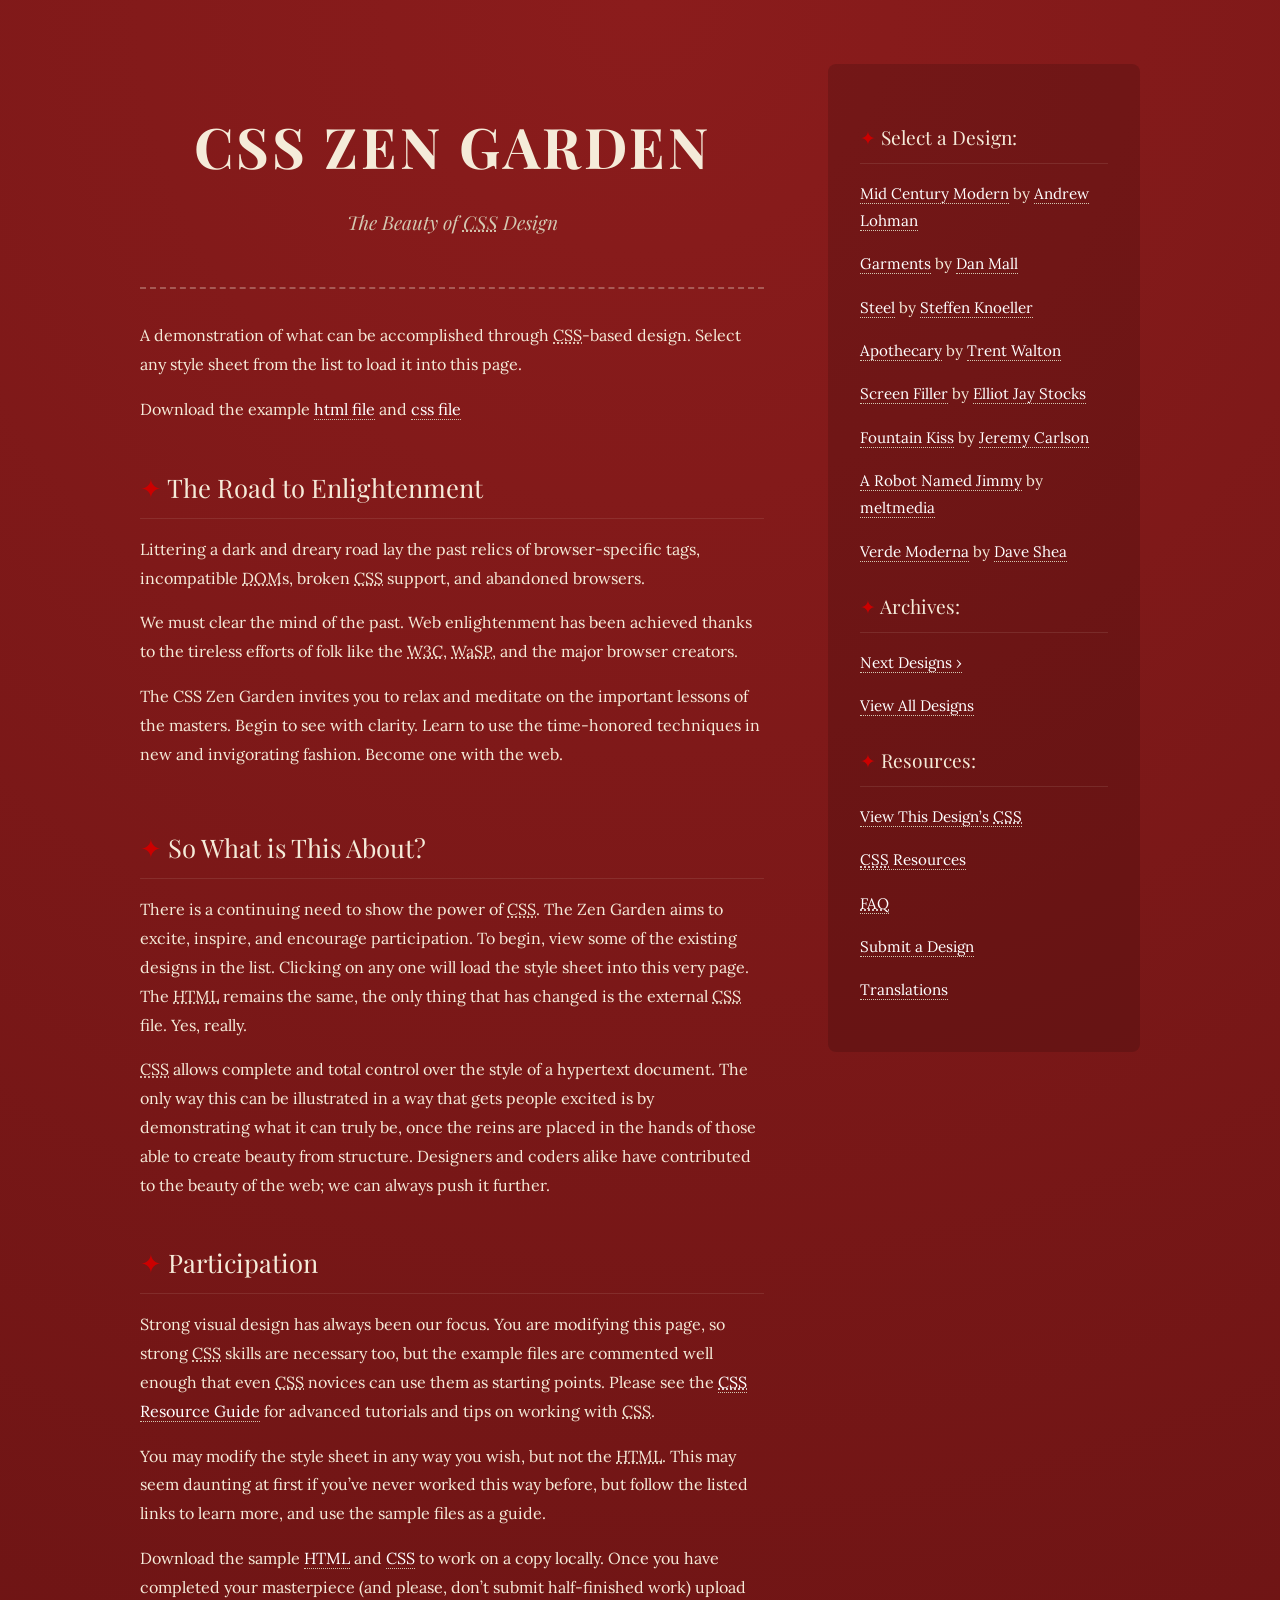
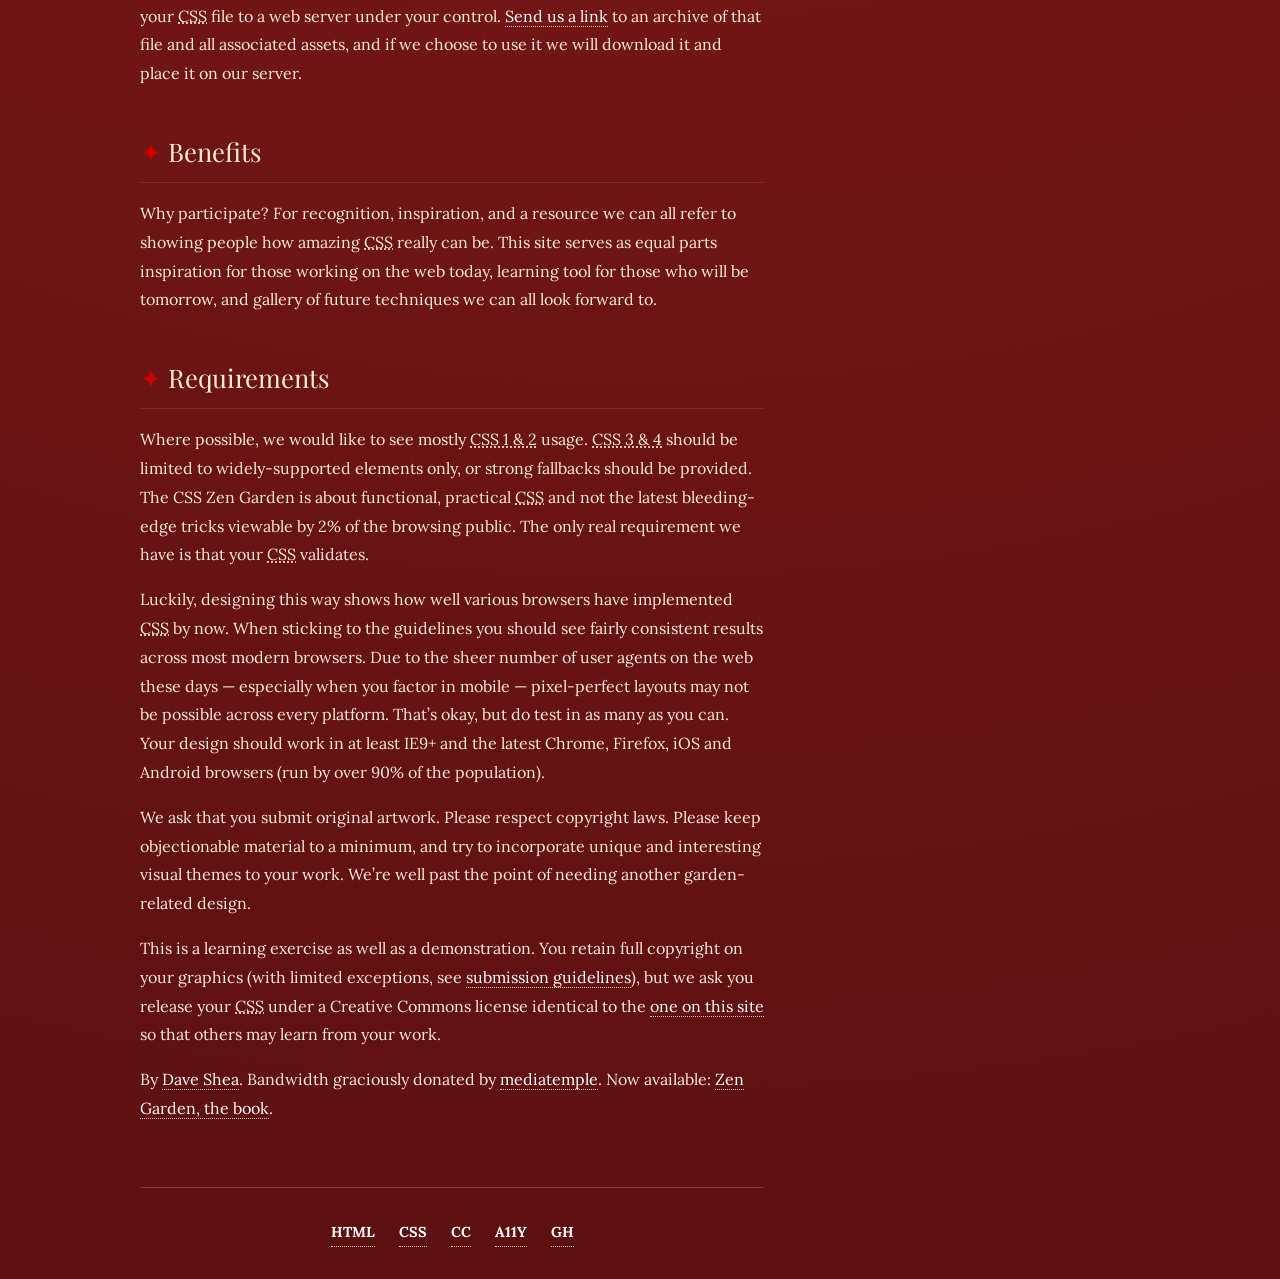
<file: cap08-09/at01.html>
<!DOCTYPE html>
<html lang="en">
<head>
	<meta charset="utf-8">
	<title>CSS Zen Garden: The Beauty of CSS Design</title>

	<link rel="stylesheet" media="screen" href="at01.css">
	<link rel="alternate" type="application/rss+xml" title="RSS" href="http://www.csszengarden.com/zengarden.xml">

	<meta name="viewport" content="width=device-width, initial-scale=1.0">
	<meta name="author" content="Dave Shea">
	<meta name="description" content="A demonstration of what can be accomplished visually through CSS-based design.">
	<meta name="robots" content="all">


	<!--[if lt IE 9]>
	<script src="script/html5shiv.js"></script>
	<![endif]-->
</head>

<!--



	View source is a feature, not a bug. Thanks for your curiosity and
	interest in participating!

	Here are the submission guidelines for the new and improved csszengarden.com:

	- CSS3? Of course! Prefix for ALL browsers where necessary.
	- go responsive; test your layout at multiple screen sizes.
	- your browser testing baseline: IE9+, recent Chrome/Firefox/Safari, and iOS/Android
	- Graceful degradation is acceptable, and in fact highly encouraged.
	- use classes for styling. Don't use ids.
	- web fonts are cool, just make sure you have a license to share the files. Hosted
	  services that are applied via the CSS file (ie. Google Fonts) will work fine, but
	  most that require custom HTML won't. TypeKit is supported, see the readme on this
	  page for usage instructions: https://github.com/mezzoblue/csszengarden.com/

	And a few tips on building your CSS file:

	- use :first-child, :last-child and :nth-child to get at non-classed elements
	- use ::before and ::after to create pseudo-elements for extra styling
	- use multiple background images to apply as many as you need to any element
	- use the Kellum Method for image replacement, if still needed. http://goo.gl/GXxdI
	- don't rely on the extra divs at the bottom. Use ::before and ::after instead.

		
-->

<body id="css-zen-garden">
<div class="page-wrapper">

	<section class="intro" id="zen-intro">
		<header role="banner">
			<h1>CSS Zen Garden</h1>
			<h2>The Beauty of <abbr title="Cascading Style Sheets">CSS</abbr> Design</h2>
		</header>

		<div class="summary" id="zen-summary" role="article">
			<p>A demonstration of what can be accomplished through <abbr title="Cascading Style Sheets">CSS</abbr>-based design. Select any style sheet from the list to load it into this page.</p>
			<p>Download the example <a href="/examples/index" title="This page's source HTML code, not to be modified.">html file</a> and <a href="/examples/style.css" title="This page's sample CSS, the file you may modify.">css file</a></p>
		</div>

		<div class="preamble" id="zen-preamble" role="article">
			<h3>The Road to Enlightenment</h3>
			<p>Littering a dark and dreary road lay the past relics of browser-specific tags, incompatible <abbr title="Document Object Model">DOM</abbr>s, broken <abbr title="Cascading Style Sheets">CSS</abbr> support, and abandoned browsers.</p>
			<p>We must clear the mind of the past. Web enlightenment has been achieved thanks to the tireless efforts of folk like the <abbr title="World Wide Web Consortium">W3C</abbr>, <abbr title="Web Standards Project">WaSP</abbr>, and the major browser creators.</p>
			<p>The CSS Zen Garden invites you to relax and meditate on the important lessons of the masters. Begin to see with clarity. Learn to use the time-honored techniques in new and invigorating fashion. Become one with the web.</p>
		</div>
	</section>

	<div class="main supporting" id="zen-supporting" role="main">
		<div class="explanation" id="zen-explanation" role="article">
			<h3>So What is This About?</h3>
			<p>There is a continuing need to show the power of <abbr title="Cascading Style Sheets">CSS</abbr>. The Zen Garden aims to excite, inspire, and encourage participation. To begin, view some of the existing designs in the list. Clicking on any one will load the style sheet into this very page. The <abbr title="HyperText Markup Language">HTML</abbr> remains the same, the only thing that has changed is the external <abbr title="Cascading Style Sheets">CSS</abbr> file. Yes, really.</p>
			<p><abbr title="Cascading Style Sheets">CSS</abbr> allows complete and total control over the style of a hypertext document. The only way this can be illustrated in a way that gets people excited is by demonstrating what it can truly be, once the reins are placed in the hands of those able to create beauty from structure. Designers and coders alike have contributed to the beauty of the web; we can always push it further.</p>
		</div>

		<div class="participation" id="zen-participation" role="article">
			<h3>Participation</h3>
			<p>Strong visual design has always been our focus. You are modifying this page, so strong <abbr title="Cascading Style Sheets">CSS</abbr> skills are necessary too, but the example files are commented well enough that even <abbr title="Cascading Style Sheets">CSS</abbr> novices can use them as starting points. Please see the <a href="/pages/resources/" title="A listing of CSS-related resources"><abbr title="Cascading Style Sheets">CSS</abbr> Resource Guide</a> for advanced tutorials and tips on working with <abbr title="Cascading Style Sheets">CSS</abbr>.</p>
			<p>You may modify the style sheet in any way you wish, but not the <abbr title="HyperText Markup Language">HTML</abbr>. This may seem daunting at first if you&#8217;ve never worked this way before, but follow the listed links to learn more, and use the sample files as a guide.</p>
			<p>Download the sample <a href="/examples/index" title="This page's source HTML code, not to be modified.">HTML</a> and <a href="/examples/style.css" title="This page's sample CSS, the file you may modify.">CSS</a> to work on a copy locally. Once you have completed your masterpiece (and please, don&#8217;t submit half-finished work) upload your <abbr title="Cascading Style Sheets">CSS</abbr> file to a web server under your control. <a href="/pages/submit/" title="Use the contact form to send us your CSS file">Send us a link</a> to an archive of that file and all associated assets, and if we choose to use it we will download it and place it on our server.</p>
		</div>

		<div class="benefits" id="zen-benefits" role="article">
			<h3>Benefits</h3>
			<p>Why participate? For recognition, inspiration, and a resource we can all refer to showing people how amazing <abbr title="Cascading Style Sheets">CSS</abbr> really can be. This site serves as equal parts inspiration for those working on the web today, learning tool for those who will be tomorrow, and gallery of future techniques we can all look forward to.</p>
		</div>

		<div class="requirements" id="zen-requirements" role="article">
			<h3>Requirements</h3>
			<p>Where possible, we would like to see mostly <abbr title="Cascading Style Sheets, levels 1 and 2">CSS 1 &amp; 2</abbr> usage. <abbr title="Cascading Style Sheets, levels 3 and 4">CSS 3 &amp; 4</abbr> should be limited to widely-supported elements only, or strong fallbacks should be provided. The CSS Zen Garden is about functional, practical <abbr title="Cascading Style Sheets">CSS</abbr> and not the latest bleeding-edge tricks viewable by 2% of the browsing public. The only real requirement we have is that your <abbr title="Cascading Style Sheets">CSS</abbr> validates.</p>
			<p>Luckily, designing this way shows how well various browsers have implemented <abbr title="Cascading Style Sheets">CSS</abbr> by now. When sticking to the guidelines you should see fairly consistent results across most modern browsers. Due to the sheer number of user agents on the web these days &#8212; especially when you factor in mobile &#8212; pixel-perfect layouts may not be possible across every platform. That&#8217;s okay, but do test in as many as you can. Your design should work in at least IE9+ and the latest Chrome, Firefox, iOS and Android browsers (run by over 90% of the population).</p>
			<p>We ask that you submit original artwork. Please respect copyright laws. Please keep objectionable material to a minimum, and try to incorporate unique and interesting visual themes to your work. We&#8217;re well past the point of needing another garden-related design.</p>
			<p>This is a learning exercise as well as a demonstration. You retain full copyright on your graphics (with limited exceptions, see <a href="/pages/submit/guidelines/">submission guidelines</a>), but we ask you release your <abbr title="Cascading Style Sheets">CSS</abbr> under a Creative Commons license identical to the <a href="http://creativecommons.org/licenses/by-nc-sa/3.0/" title="View the Zen Garden's license information.">one on this site</a> so that others may learn from your work.</p>
			<p role="contentinfo">By <a href="http://www.mezzoblue.com/">Dave Shea</a>. Bandwidth graciously donated by <a href="http://www.mediatemple.net/">mediatemple</a>. Now available: <a href="http://www.amazon.com/exec/obidos/ASIN/0321303474/mezzoblue-20/">Zen Garden, the book</a>.</p>
		</div>

		<footer>
			<a href="http://validator.w3.org/check/referer" title="Check the validity of this site&#8217;s HTML" class="zen-validate-html">HTML</a>
			<a href="http://jigsaw.w3.org/css-validator/check/referer" title="Check the validity of this site&#8217;s CSS" class="zen-validate-css">CSS</a>
			<a href="http://creativecommons.org/licenses/by-nc-sa/3.0/" title="View the Creative Commons license of this site: Attribution-NonCommercial-ShareAlike." class="zen-license">CC</a>
			<a href="http://mezzoblue.com/zengarden/faq/#aaa" title="Read about the accessibility of this site" class="zen-accessibility">A11y</a>
			<a href="https://github.com/mezzoblue/csszengarden.com" title="Fork this site on Github" class="zen-github">GH</a>
		</footer>

	</div>


	<aside class="sidebar" role="complementary">
		<div class="wrapper">

			<div class="design-selection" id="design-selection">
				<h3 class="select">Select a Design:</h3>
				<nav role="navigation">
					<ul>
					<li>
						<a href="/221/" class="design-name">Mid Century Modern</a> by						<a href="http://andrewlohman.com/" class="designer-name">Andrew Lohman</a>
					</li>					<li>
						<a href="/220/" class="design-name">Garments</a> by						<a href="http://danielmall.com/" class="designer-name">Dan Mall</a>
					</li>					<li>
						<a href="/219/" class="design-name">Steel</a> by						<a href="http://steffen-knoeller.de" class="designer-name">Steffen Knoeller</a>
					</li>					<li>
						<a href="/218/" class="design-name">Apothecary</a> by						<a href="http://trentwalton.com" class="designer-name">Trent Walton</a>
					</li>					<li>
						<a href="/217/" class="design-name">Screen Filler</a> by						<a href="http://elliotjaystocks.com/" class="designer-name">Elliot Jay Stocks</a>
					</li>					<li>
						<a href="/216/" class="design-name">Fountain Kiss</a> by						<a href="http://jeremycarlson.com" class="designer-name">Jeremy Carlson</a>
					</li>					<li>
						<a href="/215/" class="design-name">A Robot Named Jimmy</a> by						<a href="http://meltmedia.com/" class="designer-name">meltmedia</a>
					</li>					<li>
						<a href="/214/" class="design-name">Verde Moderna</a> by						<a href="http://www.mezzoblue.com/" class="designer-name">Dave Shea</a>
					</li>					</ul>
				</nav>
			</div>

			<div class="design-archives" id="design-archives">
				<h3 class="archives">Archives:</h3>
				<nav role="navigation">
					<ul>
						<li class="next">
							<a href="/214/page1">
								Next Designs <span class="indicator">&rsaquo;</span>
							</a>
						</li>
						<li class="viewall">
							<a href="/pages/alldesigns/" title="View every submission to the Zen Garden.">
								View All Designs							</a>
						</li>
					</ul>
				</nav>
			</div>

			<div class="zen-resources" id="zen-resources">
				<h3 class="resources">Resources:</h3>
				<ul>
					<li class="view-css">
						<a href="style.css" title="View the source CSS file of the currently-viewed design.">
							View This Design&#8217;s <abbr title="Cascading Style Sheets">CSS</abbr>						</a>
					</li>
					<li class="css-resources">
						<a href="/pages/resources/" title="Links to great sites with information on using CSS.">
							<abbr title="Cascading Style Sheets">CSS</abbr> Resources						</a>
					</li>
					<li class="zen-faq">
						<a href="/pages/faq/" title="A list of Frequently Asked Questions about the Zen Garden.">
							<abbr title="Frequently Asked Questions">FAQ</abbr>						</a>
					</li>
					<li class="zen-submit">
						<a href="/pages/submit/" title="Send in your own CSS file.">
							Submit a Design						</a>
					</li>
					<li class="zen-translations">
						<a href="/pages/translations/" title="View translated versions of this page.">
							Translations						</a>
					</li>
				</ul>
			</div>
		</div>
	</aside>


</div>

<!--

	These superfluous divs/spans were originally provided as catch-alls to add extra imagery.
	These days we have full ::before and ::after support, favour using those instead.
	These only remain for historical design compatibility. They might go away one day.
		
-->
<div class="extra1" role="presentation"></div><div class="extra2" role="presentation"></div><div class="extra3" role="presentation"></div>
<div class="extra4" role="presentation"></div><div class="extra5" role="presentation"></div><div class="extra6" role="presentation"></div>

</body>
</html>
</file>
<file: index.css>
body {
    color: white;
    background: linear-gradient(to bottom, #000000, #2b2a2a);
    min-height: 100vh; 
    margin: 0;
}
ul {

}
a {
    color: white;
}
img {
    width: 250px;
    height: 250px;
    border-radius: 10%;
    border: 5px solid rgb(59, 231, 96);
    
    object-fit: cover; 
    object-position: center 40%;
}

.center {
    text-align: center;
}

h2 {
    color: rgb(59, 231, 96);
}
</file>
<file: cap07/at03.css>
body {
  font-family: Arial, sans-serif;
  line-height: 1.6;
  color: #333;
  margin: 20px;
  background-color: #f4f4f9;
}

main {
  max-width: 800px;
  margin: 0 auto;
  background: white;
  padding: 30px;
  border-radius: 8px;
  box-shadow: 0 4px 10px rgba(0,0,0,0.1);
}

header h1 {
  text-align: center;
  color: #2c3e50;
  border-bottom: 2px solid #ddd;
  padding-bottom: 15px;
  margin-bottom: 30px;
}

section {
  margin-bottom: 40px;
  padding: 20px;
  border: 1px solid #eee;
  border-radius: 5px;
}

section h2 {
  color: #4a4a4a;
  border-left: 5px solid #aaa;
  padding-left: 10px;
  margin-top: 0;
  margin-bottom: 15px;
}


#sec-atributo a[href^="https"] {
  color: green;
}

#sec-atributo a[href^="http"]:not([href^="https"]) {
  color: red;
}

#sec-atributo a[href^="http"]:not([href^="https"])::after {
  content: " ! ";
}


#sec-atributo a[href$=".pdf"] {
  color: orange;
}

#sec-atributo a[href$=".pdf"]::after {
  content: " [PDF]";
}

#sec-atributo a[href^="#"] {
  color: gray;
  font-style: italic;
}

#sec-atributo a[target="_blank"]::after {
  content: " ↗";
}

#sec-estrutural ol li {
  padding: 5px 10px;
  margin-bottom: 5px;
}

#sec-estrutural ol li:first-child {
  font-weight: bold;
}

#sec-estrutural ol li:last-child {
  color: purple;
}

#sec-estrutural ol li:nth-child(even) {
  background-color: #f0f0f0; 
}

#sec-estrutural ol li:nth-child(odd) {
  background-color: #e6f7ff;
}

#sec-estrutural ol li:nth-child(3) {
  border-left: 5px solid red;
  padding-left: 15px;
}


#sec-estado label {
  display: block;
  margin-bottom: 5px;
  margin-top: 15px;
}

#sec-estado input[type="text"],
#sec-estado input[type="email"] {
  width: 100%;
  padding: 10px;
  border: 1px solid #ccc;
  border-radius: 4px;
  box-sizing: border-box;
}


#sec-estado input:focus {
  outline: 2px solid blue;
  outline-offset: 2px;
}

#sec-estado input:disabled {
  background-color: #e0e0e0;
  cursor: not-allowed;
}


#sec-estado input:required {
  border-left: 4px solid red;
}

#sec-estado input:valid {
  border-color: green;
}


#sec-estado input:invalid {
  border-color: red;
}


#sec-estado label {
    display: flex;
    align-items: center;
    gap: 10px;
}

#sec-estado input[type="checkbox"] {
    margin: 0;
}


#sec-estado input[type="checkbox"]:checked + label {
  font-weight: bold;
}


#sec-estado button {
  margin-top: 20px;
  padding: 10px 20px;
  background-color: #ddd;
  border: none;
</file>
<file: cap08-09/at01.css>
@import url('https://fonts.googleapis.com/css2?family=Playfair+Display:ital,wght@0,400;0,700;1,400&family=Lora:ital,wght@0,400;0,700;1,400&display=swap');

:root {
    --bg-dark: #5c1010;
    --bg-light: #8b1c1c;
    --text-main: #f5ebd9;
    --text-muted: #d4c8b2;
    --accent-color: #cc0000;
    --link-color: #ffffff;
    --link-hover: #ffaa44;

    --font-headings: 'Playfair Display', serif;
    --font-body: 'Lora', serif;
}

body {
    background-color: var(--bg-dark);
    background-image: radial-gradient(circle at top center, var(--bg-light) 0%, var(--bg-dark) 100%);
    color: var(--text-main);
    font-family: var(--font-body);
    line-height: 1.8;
    margin: 0;
    padding: 0;
}

a {
    color: var(--link-color);
    text-decoration: none;
    border-bottom: 1px dotted var(--text-muted);
    transition: all 0.3s ease;
}

a:hover {
    color: var(--link-hover);
    border-bottom-color: var(--link-hover);
}

h1, h2, h3 {
    font-family: var(--font-headings);
    font-weight: normal;
}

.page-wrapper {
    max-width: 1000px;
    margin: 0 auto;
    padding: 2rem;
    display: grid;
    grid-template-columns: 2fr 1fr;
    grid-template-areas: 
        "intro sidebar"
        "main  sidebar";
    gap: 0 4rem;
}

.intro { 
    grid-area: intro; 
}

.main.supporting { 
    grid-area: main; 
}

.sidebar { 
    grid-area: sidebar; 
}

header[role="banner"] {
    text-align: center;
    padding: 4rem 0 2rem 0;
    border-bottom: 2px dashed rgba(245, 235, 217, 0.3);
    margin-bottom: 2rem;
}

header h1 {
    font-size: 3.5rem;
    margin: 0;
    letter-spacing: 3px;
    text-transform: uppercase;
    font-weight: 700;
}

header h2 {
    font-size: 1.2rem;
    font-style: italic;
    color: var(--text-muted);
    margin-top: 0.5rem;
}

h3 {
    font-size: 1.6rem;
    margin-top: 2.5rem;
    margin-bottom: 1rem;
    border-bottom: 1px solid rgba(245, 235, 217, 0.1);
    padding-bottom: 0.5rem;
}

h3::before {
    content: "✦ ";
    color: var(--accent-color);
}

.sidebar .wrapper {
    background-color: rgba(0, 0, 0, 0.15);
    padding: 2rem;
    border-radius: 8px;
    margin-top: 2rem;
}

.sidebar nav ul, 
.sidebar .zen-resources ul {
    list-style: none;
    padding: 0;
    display: flex;
    flex-direction: column;
    gap: 1rem;
}

.sidebar li {
    font-size: 0.95rem;
}

.sidebar h3 {
    font-size: 1.2rem;
    margin-top: 1.5rem;
}

footer {
    display: flex;
    justify-content: center;
    gap: 1.5rem;
    margin-top: 4rem;
    padding-top: 2rem;
    border-top: 1px solid rgba(245, 235, 217, 0.2);
}

footer a {
    font-weight: bold;
    text-transform: uppercase;
    font-size: 0.9rem;
    border}
</file>
